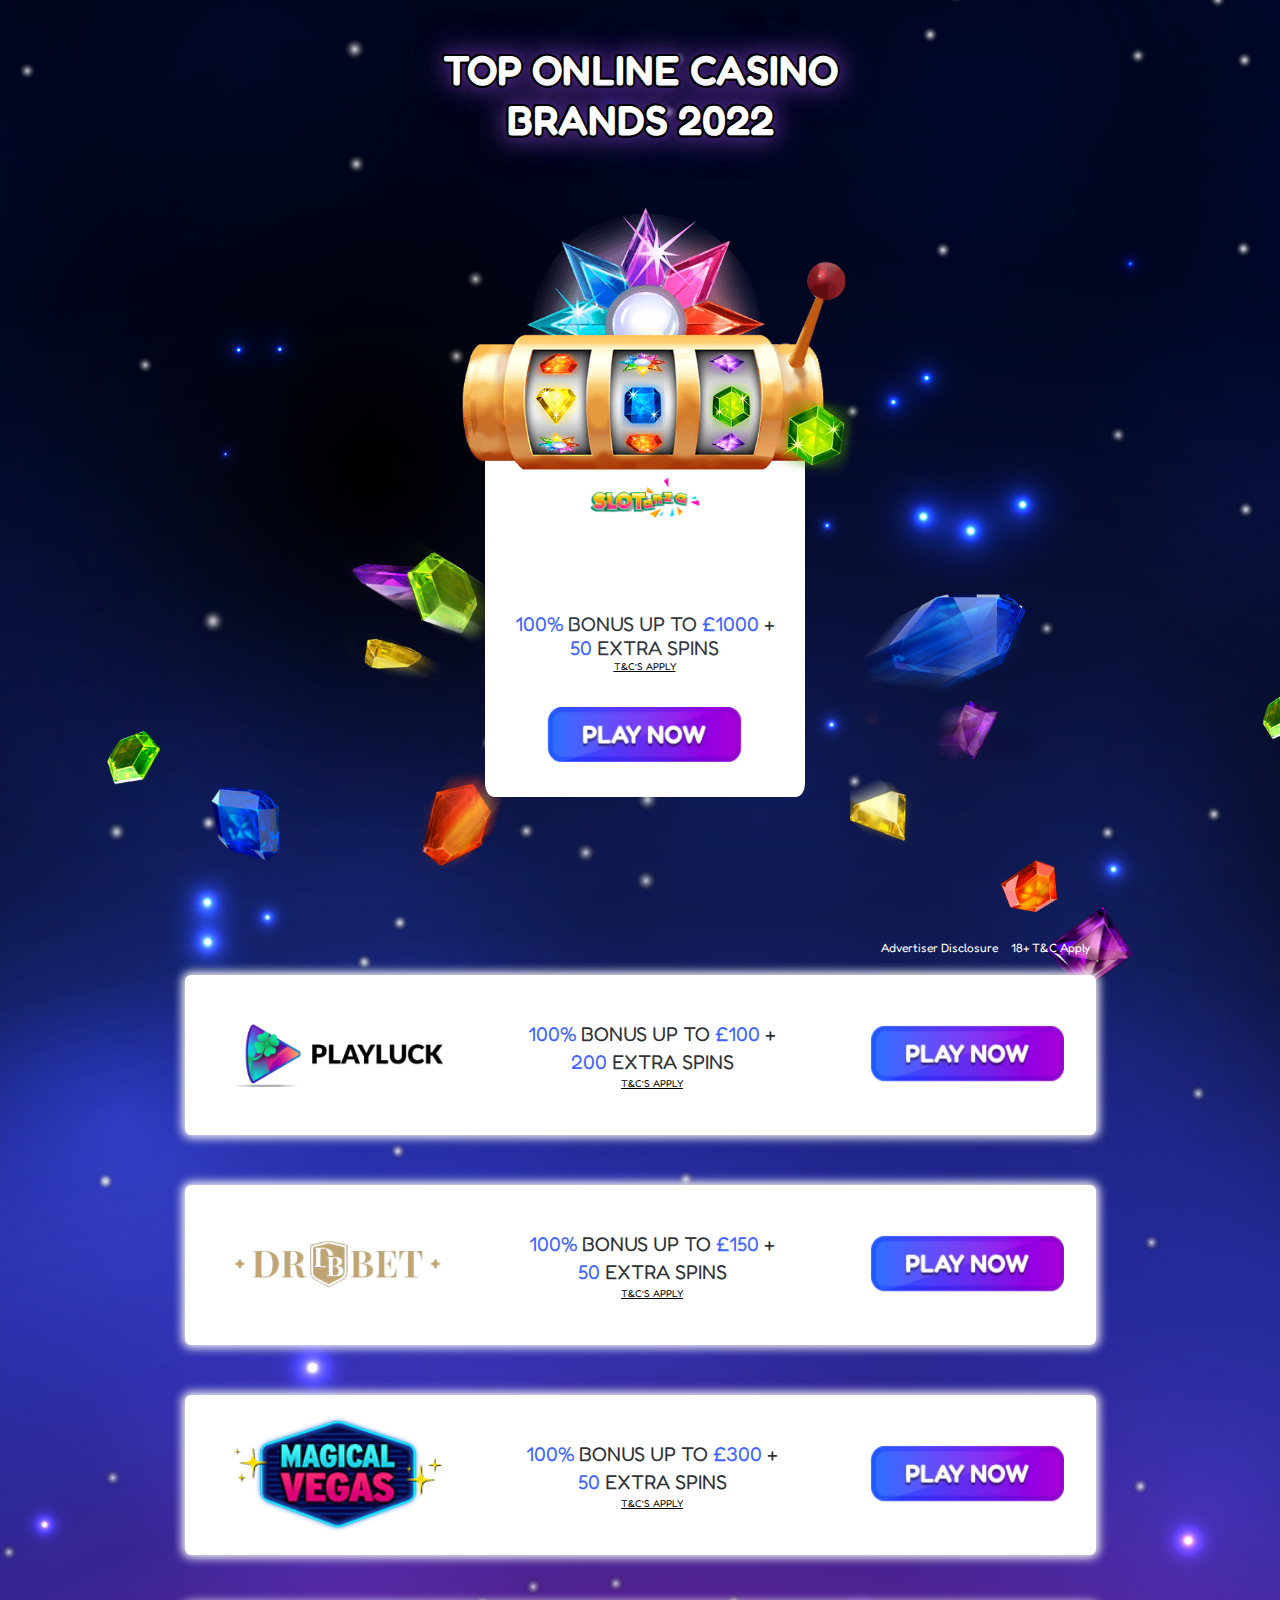
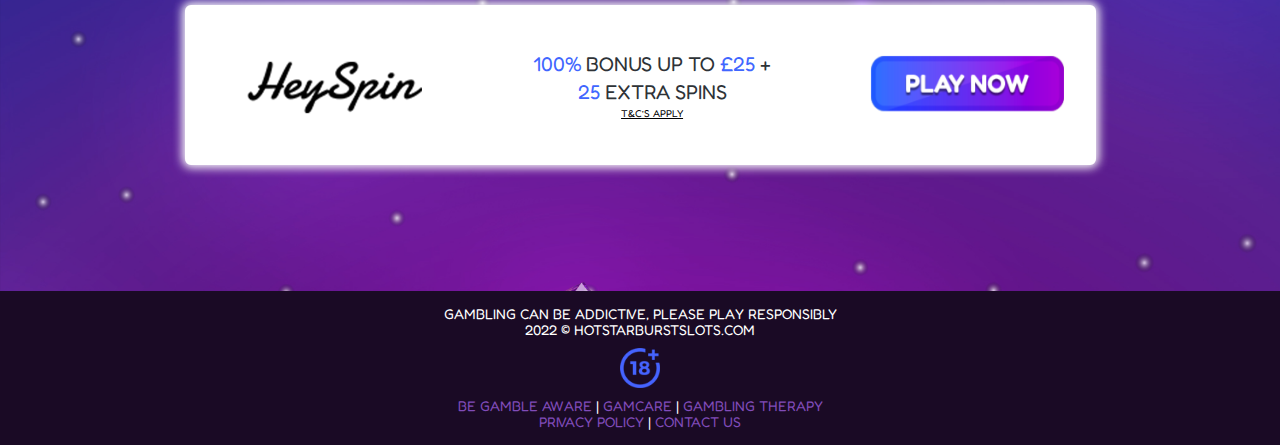
<file: index.html>
<!DOCTYPE html>
<html lang="ru">
<head>
    <meta charset="UTF-8">
    <meta http-equiv="X-UA-Compatible" content="IE=edge">
    <meta name="viewport" content="width=device-width, initial-scale=1.0">
    <title>Hot Star Burst Slots</title>
    <link rel="shortcut icon" type="image/png" href="./images/favicon.ico" />
    <link rel="preconnect" href="https://fonts.googleapis.com">
    <link rel="preconnect" href="https://fonts.gstatic.com" crossorigin>
    <link href="https://fonts.googleapis.com/css2?family=Fredoka+One&display=swap" rel="stylesheet">
        <link
        rel="stylesheet"
        href="https://cdnjs.cloudflare.com/ajax/libs/modern-normalize/1.1.0/modern-normalize.min.css"/>
    <link rel="stylesheet" href="./css/main.min.css?ver=4" />
</head>

<body>
    <header class="header">
        <div class="header__container">
        <h1 class="header__title">top online casino <br> brands 2022</h1>
        </div>
    </header>

    <main>
        <section class="section hero">
            <div class="container hero__block">
            <img srcset="./images/slotsstarburst.png 1x, ./images/slotsstarburst.png 2x" src="./images/slotsstarburst.png"
                            alt="star" class="hero__slotsstar">

            <div class="hero__box">
                <div class="hero__slots">
                <img srcset="./images/Logo.png 1x, ./images/Logo.png 2x" 
                src="./images/Logo.png"  
                alt="logo" 
                class="hero__logo">
                </div>
                
                <div class="hero__items">
                    <ul>
                        <li class="hero__item">
                            <p class="title__hero" data-modal-open>
                            <span class="accent-color">100%</span> bonus up to <span class="accent-color">£1000</span> +<br><span class="accent-color">50</span> extra spins
                        <a target="_blank" class="tc-tooltip desktop-tooltip" href="https://adv2click.com/TRvQXKtR?utm_term=&external_id=&utm_campaign=&utm_match=&gclid=&accid=">T&C’s apply</a>
                            <span target="_balnk" class="tc-tooltip mobile-tooltip tc-tooltip-1">T&C’s apply</span>
                            <span class="tooltip-content tooltip-content-1">New players only, £10 min fund, £1,000 max bonus, max bonus conversion equal to lifetime deposits (up to £250), 65x wagering requirements and full T&Cs apply here
                            </span>
                                <li class="hero__item-margin" style="margin-bottom: 45px;">
                            <a href="https://adv2click.com/TRvQXKtR?utm_term=&external_id=&utm_campaign=&utm_match=&gclid=&accid=" 
                            class="hvr-grow" target="_blank">
                            <img srcset="./images/button.png 1x, ./images/button.png 2x" 
                src="./images/Logo.png" 
                alt="logo" 
                class="hero__logo9" style="margin-bottom: -10px;">
                </a>                
                    </ul>
                </div>
            </div>
        </div>
        </section>

      <section class="raiting section">
            <div class="container">
        <h2 hidden>Rating</h2>
        <div class="raiting__tc-links" > 
          <a href="#raiting" style="margin: 0 10px 0 0" data-modal-open3>Advertiser Disclosure</a>
          <a href="#raiting" data-modal-open2>18+ T&C Apply</a>
        </div> 

<!-- START OF THE BRANDS LIST-->        
            <ul class="raiting__list">

<!--  START OF BRAND #2 IN RATING LIST -->               
          <li>
              <div class="raiting__box">
                <div class="raiting__box-1">
           <img srcset="./images/logoG.png 1x, ./images/logoG.png 2x" 
            src="./images/logoG.png" 
            alt="Logo1" 
            class="icon__raiting" style="padding: 5px;">
                </div>
                <div class="raiting__content">
                <p class="title__hero-margin" data-modal-open6>
                    <span class="accent-color">100%</span>  bonus up to <span class="accent-color">£100</span>
                    +<br><span class="accent-color">200</span> extra spins
                    <a target="_blank" class="tc-tooltip desktop-tooltip" 
                    href="https://adv2click.com/cbZzXRKP?utm_term=&external_id=&utm_campaign=&utm_match=&gclid=&accid=">T&C’s apply</a>
                            <span target="_balnk" class="tc-tooltip mobile-tooltip tc-tooltip-1">T&C’s apply</span>
                            <span class="tooltip-content tooltip-content-1">18+. Min. deposit: £20. New Players Only. Offer valid for 24 hours. Spins expire after 24 hours. Welcome package split over 4 deposits. Wagering requirement: 35 x Bonus Amount. Terms and Conditions Apply. Gambling can be addictive please play responsibly. 
                            </span>
                    </p>
                <a href="https://adv2click.com/cbZzXRKP?utm_term=&external_id=&utm_campaign=&utm_match=&gclid=&accid=" class="hvr-grow margin" target="_blank">
                            <img srcset="./images/button.png 1x, ./images/button.png 2x" 
                src="./images/Logo.png" 
                alt="logo" 
                class="hero__logo9">
                </a>  
                </div> 
                </div>
        </li>
<!--  END OF BRAND #2 IN RATING LIST -->

<!--  START OF BRAND #3 IN RATING LIST -->
    <li>
        <div class="raiting__box">
            <div class="raiting__box-1">
                <img srcset="./images/logoCL.png 1x, ./images/logoCL.png 2x" 
                src="./images/logoCL.png" alt="Logo3"
                    class="icon__raiting" style="padding: 5px;">
            </div>
    
            <div class="raiting__content">
               <p class="title__hero-margin" data-modal-open7>
                <span class="accent-color">100%</span>  bonus up to <span class="accent-color">£150</span>
                    +<br><span class="accent-color">50</span> extra spins
                <a target="_blank" class="tc-tooltip desktop-tooltip" 
                    href="https://adv2click.com/tWzjcQWV?utm_term=&external_id=&utm_campaign=&utm_match=&gclid=&accid=">T&C’s apply</a>
                            <span target="_balnk" class="tc-tooltip mobile-tooltip tc-tooltip-1">T&C’s apply</span>
                            <span class="tooltip-content tooltip-content-1">18+. Min. deposit: £20. 
                                New Players Only. Offer valid for 24 hours. Spins expire after 24 hours. Welcome package split over 4 deposits. 
                                Wagering requirement: 35 x Bonus Amount. Terms and Conditions Apply. 
                                Gambling can be addictive please play responsibly.</span></p>
                <a href="https://adv2click.com/tWzjcQWV?utm_term=&external_id=&utm_campaign=&utm_match=&gclid=&accid=" class="hvr-grow margin" target="_blank">
                            <img srcset="./images/button.png 1x, ./images/button.png 2x" 
                src="./images/Logo.png" 
                alt="logo" 
                class="hero__logo9">
                </a>  
            </div>
        </div>
    </li>
<!--  END OF BRAND #3 IN RATING LIST -->

<!--  START OF BRAND #4 IN RATING LIST -->
    <li>
        <div class="raiting__box">
            <div class="raiting__box-1">
                <img srcset="./images/magical-vegas.png 1x, ./images/magical-vegas.png 2x" 
                src="./images/lmagical-vegas.png" alt="Logo4"
                    class="icon__raiting" style="padding: 5px;">
            </div>
    
            <div class="raiting__content">
                <p class="title__hero-margin" data-modal-open8>
                    <span class="accent-color">100%</span>  bonus up to <span class="accent-color">£300</span>
                    +<br><span class="accent-color">50</span> extra spins
                <a target="_blank" class="tc-tooltip desktop-tooltip" 
                    href="https://adv2click.com/cXYs7xL2?utm_term=&external_id=&utm_campaign=&utm_match=&gclid=&accid=">T&C’s apply</a>
                            <span target="_balnk" class="tc-tooltip mobile-tooltip tc-tooltip-1">T&C’s apply</span>
                            <span class="tooltip-content tooltip-content-1">18+. Minimum deposit £20. Wagering requirement apply 35x. 
                                Offer valid for 24 hours. New players only, Terms and Conditions apply
                  </span></p>
                <a href="https://adv2click.com/cXYs7xL2?utm_term=&external_id=&utm_campaign=&utm_match=&gclid=&accid=" 
                class="hvr-grow margin" target="_blank">
                <img srcset="./images/button.png 1x, ./images/button.png 2x" 
                src="./images/Logo.png" 
                alt="logo" 
                class="hero__logo9">
                </a>  
            </div>
        </div>
    </li>
    <!--  END OF BRAND #4 IN RATING LIST -->

    <!--  START OF BRAND #5 IN RATING LIST -->
    <li>
        <div class="raiting__box">
            <div class="raiting__box-1">
                <img srcset="./images/logoH.png 1x, ./images/logoH.png 2x" 
                src="./images/logoH.png" alt="Logo5"
                    class="icon__raiting" style="padding: 5px;">
            </div>
            <div class="raiting__content">
                 <p class="title__hero-margin" data-modal-open9>
                    <span class="accent-color">100%</span>  bonus up to <span class="accent-color">£25</span>
                    +<br><span class="accent-color">25</span> extra spins
                <a target="_blank" class="tc-tooltip desktop-tooltip" 
                    href="https://adv2click.com/LNDbXsbN?utm_term=&external_id=&utm_campaign=&utm_match=&gclid=&accid=">T&C’s apply</a>
                            <span target="_balnk" class="tc-tooltip mobile-tooltip tc-tooltip-1">T&C’s apply</span>
                            <span class="tooltip-content tooltip-content-1">18+. Minimum deposit £20. Wagering requirement apply 35x. 
                                Offer valid for 24 hours. New players only, Terms and Conditions apply
                  </span></p>
                <a href="https://adv2click.com/LNDbXsbN?utm_term=&external_id=&utm_campaign=&utm_match=&gclid=&accid=" class="hvr-grow margin" target="_blank">
                            <img srcset="./images/button.png 1x, ./images/button.png 2x" 
                src="./images/Logo.png" 
                alt="logo" 
                class="hero__logo9">
                </a>  
            </div>
        </div>
    </li>
        </ul>
<!-- END OF THE BRANDS LIST--> 
    </div>
    </section>

    <!-- <div style="display: flex; justify-content:center; align-items:center;">
        <img src="./images/st-mob.png" 
             alt="" 
             style="    width: 250px;
             height: 100px;">
    </div> -->

<footer class="footer">
            <div class="footer__container">
                <div class="footer-tablet">
                    <div class="footer__content text-uppercase">
                        <div>Gambling Can Be Addictive, Please Play Responsibly</div>
                        <div>2022 © Hotstarburstslots.com</div>
                        <img srcset="./images/Age.png 1x, ./images/Age.png 2x" src="./images/Age.png" alt="Age"
                            class="icon__footer-age">

                    <div id="footer">
                        <a href="https://www.begambleaware.org/">BE GAMBLE AWARE</a>
                        |
                        <a href="https://www.gamcare.org.uk/">Gamcare</a>
                        |
                        <a href="https://www.gamblingtherapy.org/en">Gambling Therapy</a>
                    </div>
                    <noindex>
                        <a href="#footer" data-modal-open4>Privacy Policy</a>
                    </noindex>
                        |
                        <a href="#footer" data-modal-open5>CONTACT US</a>
            </div>
            </div>
            </div>
        </footer>

        
<div class="modal__backdrop is-hidden" data-modal>
            <div class="modal" data-form-modal>
                <!-- <button type="button" class="button__modal" data-modal-close data-modal-close2> 
                </button> -->
                <span class="modal__hero-text">
                    New players only, £10 min fund, £1,000 max bonus, max bonus conversion equal to lifetime deposits (up to £250), 65x wagering requirements and full T&Cs apply here
                    <a href="https://adv2click.com/TRvQXKtR?utm_term=&external_id=&utm_campaign=&utm_match=&gclid=&accid=" 
                            class="hvr-grow" target="_blank" style="margin-top: 10px;margin-bottom: 10px;">
                            <img srcset="./images/button.png 1x, ./images/button.png 2x" 
                src="./images/Logo.png" 
                alt="logo" 
                class="hero__logo9">
                </a> 
                    <span class="modal__close" data-modal-close >Close window</span>
                </span>
            </div>
        </div>

<div class="modal__backdrop2 is-hidden2" data-modal2>
            <div class="modal2" data-form-modal2>
                <span class="modal__hero-text">
                    On hotstarburstslots.com we list bonuses and promotions of different online casino sites. 
                    Each of these offers has specific Terms and Conditions. 
                    Relevant details you can find on the casino websites that we direct you to when you click on the link. 
                    We strongly recommend all users check these terms and conditions prior to depositing.
                    <span class="modal__close2" data-modal-close2>Close window</span>
                </span> 
            </div>
        </div>  
        
        
        <div class="modal__backdrop3 is-hidden3" data-modal3>
            <div class="modal3" data-form-modal3>
                <span class="modal__hero-text">
                    hotstarburstslots.com is an autonomous online asset that compares limited-time offers of diverse casino locales to assist guests to discover the one that suits them best. 
                    We get certain recompense from the displayed brands. The order in which they show up on the site might depend on the compensation.
                    These situation choices are too affected by our own conclusion, user experience, survey discoveries, conversion rate, and other factors. We do our best in order to supply the most significant information, 
                    in any case, our site can not and does not offer information approximately all competing offers accessible on the market.
                    <span class="modal__close3" data-modal-close3>Close window</span>
                </span> 
            </div>
        </div>  

        <div class="modal__backdrop4 is-hidden4" data-modal4>
            <div class="modal4" data-form-modal4>
                
                <button type="button" class="button__modal4" data-modal-close4> 
                    <svg class="icon__close4">
                        <use href="./images/icons.svg#icon-close"></use>
                    </svg>
                </button>

                <div style="padding: 10px;">
                <span class="modal__hero-text">
                    <p class="modal__p">This privacy policy aimed to explain how jamminjarslot.com (“we”, “our” or “us”) 
                        uses and protects any data that visitors (“you”, “your”) provide us when you use our website. </p>
                        <p class="modal__p">
                            We may gather personal identification information from visitors of our website in the following cases:
                        </p>
                        <ul class="modal__ul">
                            <li style="display: list-item;
                            text-align: -webkit-match-parent; list-style: disc;">when you access our website, we may collect IP address and Location data;</li>
                            <li style="display: list-item;
                            text-align: -webkit-match-parent; list-style: disc;">when a visitor contacts us and provides personal 
                                information such as email address or name; then we will only use this data to send you a reply.</li>
                        </ul>
                        <h3>Cookies</h3>
                        <p class="modal__p">We use “cookies” on this site. A cookie is a small text file which our website sends to your hard drive 
                            to help us keep track of your movements within the site and carry out research to improve our marketing content, 
                            products and services. Usage of a cookie does not concern any personal information of yours.</p>
                            <p class="modal__p">
                                We use Google Analytics on our website, which in its turn uses cookies to track your behavior on our site & your preferences. 
                                This data then used by us to compile statistical marketing reports via Google Analytics. 
                                We never share any data with third parties, however we are in no control of processing of such data by Google. 
                            </p>
                            <p class="modal__p">
                                The settings of cookies can be changed in your browser should you wish to accept or reject all cookies when you visit websites.
                            </p>
                            <p class="modal__p">megajokercasino.com contains links to other websites. 
                                When you use these links to leave our site, please be advised that we do not have any control over other websites. 
                                Therefore, we cannot be responsible for the protection and privacy 
                                of any information which you provide when visiting such sites and such sites are not governed by this privacy statement.</p>
                                <p class="modal__p">
                                    We may update this policy from time to time. The updated version will be placed on this page.
                                </p>
                                <p class="modal__p">
                                    This site is not intended for use by anyone under the age of 18.
                                </p>
                                <p class="modal__p">
                                    If you have any questions regarding this Privacy Policy, feel free to reach us
                                </p>
                    <!-- <span class="modal__close4" data-modal-close4>Close window</span> -->
                </span>
            </div>

            </div>
        </div>  

<div class="modal__backdrop5 is-hidden5" data-modal5>
            <div class="modal5" data-form-modal5>

                <button type="button" class="button__modal5" data-modal-close5> 
                    <svg class="icon__close5">
                        <use href="./images/icons.svg#icon-close"></use>
                    </svg>
                </button>

                <form autocomplete="on" 
                class="modal__form5"
                action="send_mail.php"
                id="form" 
                name="form"
                method="post">

                    <p class="modal__heading5">Please enter your details below</p>

                    <label class="modal__thumb5" for="forName">
                        <span class="modal__label">Name*</span>
                        <input class="modal__input5" 
                        type="text" 
                        name="name" 
                        id="formName"> 

                        <svg class="icon__modal-img">
                         <use href="./images/icons.svg#person"></use>  
                        </svg>       
                    </label>
            
                    <label class="modal__thumb5" for="formEmail">
                        <span class="modal__label">Email*</span>
                        <input type="email" 
                        name="email" 
                        id="formEmail"
                        class="modal__input5">

                        <svg class="icon__modal-img">
                            <use href="./images/icons.svg#icon-emailblack"></use>  
                           </svg>      
                        </label>       
            
                    <label class="modal__thumb5" for="formMessage">
                        <span class="modal__label">Text</span> 
                        <textarea 
                        name="message" 
                        id="formMessage" 
                        placeholder="Leave your text here" 
                        class="modal__area"></textarea>
                    </label>

                    <button type="submit" class="modal-button__btn">Submit</button>
                </form>

            </div>
        </div>
       

        <div class="modal__backdrop6 is-hidden6" data-modal6>
            <div class="modal6" data-form-modal6>
                <!-- <button type="button" class="button__modal" data-modal-close data-modal-close2> 
                </button> -->
                <span class="modal__hero-text">
                    18+. Min. deposit: £20. New Players Only. Offer valid for 24 hours. Spins expire after 24 hours. Welcome package split over 4 deposits. Wagering requirement: 35 x Bonus Amount. Terms and Conditions Apply. Gambling can be addictive please play responsibly.
                    <a href="https://adv2click.com/cbZzXRKP?utm_term=&external_id=&utm_campaign=&utm_match=&gclid=&accid=" 
                            class="hvr-grow" target="_blank" style="margin-top: 10px;margin-bottom: 10px;">
                            <img srcset="./images/button.png 1x, ./images/button.png 2x" 
                src="./images/Logo.png" 
                alt="logo" 
                class="hero__logo9">
                </a> 
                    <span class="modal__close6" data-modal-close6>Close window</span>
                </span>
            </div>
        </div>

        <div class="modal__backdrop7 is-hidden7" data-modal7>
            <div class="modal7" data-form-modal7>
                <!-- <button type="button" class="button__modal" data-modal-close data-modal-close2> 
                </button> -->
                <span class="modal__hero-text">
                    18+. Min. deposit: £20. New Players Only. Offer valid for 24 hours. Spins expire after 24 hours. Welcome package split over 4 deposits. Wagering requirement: 35 x Bonus Amount. Terms and Conditions Apply. Gambling can be addictive please play responsibly.
                    <a href="https://adv2click.com/tWzjcQWV?utm_term=&external_id=&utm_campaign=&utm_match=&gclid=&accid=" 
                            class="hvr-grow" target="_blank" style="margin-top: 10px;margin-bottom: 10px;">
                            <img srcset="./images/button.png 1x, ./images/button.png 2x" 
                src="./images/Logo.png" 
                alt="logo" 
                class="hero__logo9"></a> 
                <span class="modal__close7" data-modal-close7>Close window</span>
                </span>
            </div>
        </div>

         <div class="modal__backdrop8 is-hidden8" data-modal8>
            <div class="modal8" data-form-modal8>
                <!-- <button type="button" class="button__modal" data-modal-close data-modal-close2> 
                </button> -->
                <span class="modal__hero-text">
                    18+. Minimum deposit £20. Wagering requirement apply 35x. Offer valid for 24 hours. New players only, Terms and Conditions apply
                    <a href="https://adv2click.com/cXYs7xL2?utm_term=&external_id=&utm_campaign=&utm_match=&gclid=&accid=" 
                            class="hvr-grow" target="_blank" style="margin-top: 10px;margin-bottom: 10px;">
                            <img srcset="./images/button.png 1x, ./images/button.png 2x" 
                src="./images/Logo.png" 
                alt="logo" 
                class="hero__logo9"></a> 
                <span class="modal__close8" data-modal-close8>Close window</span>
                </span>
            </div>
        </div>

        <div class="modal__backdrop9 is-hidden9" data-modal9>
            <div class="modal9" data-form-modal9>
                <!-- <button type="button" class="button__modal" data-modal-close data-modal-close2> 
                </button> -->
                <span class="modal__hero-text">
                    18+. Minimum deposit £20. Wagering requirement apply 35x. Offer valid for 24 hours. New players only, Terms and Conditions apply
                    <a href="https://adv2click.com/LNDbXsbN?utm_term=&external_id=&utm_campaign=&utm_match=&gclid=&accid=" 
                            class="hvr-grow" target="_blank" style="margin-top: 10px;margin-bottom: 10px;">
                            <img srcset="./images/button.png 1x, ./images/button.png 2x" 
                src="./images/Logo.png" 
                alt="logo" 
                class="hero__logo9"></a> 
                <span class="modal__close9" data-modal-close9>Close window</span>
                </span>
            </div>
        </div>

<script src="./js/modal.js?ver=3"></script>

</body>
</html>
</file>
<file: css/main.min.css>
/*! modern-normalize v1.1.0 | MIT License | https://github.com/sindresorhus/modern-normalize */*,::before,::after{box-sizing:border-box}html{line-height:1.15;-webkit-text-size-adjust:100%;-moz-tab-size:4;tab-size:4}body{margin:0;font-family:system-ui,-apple-system,"Segoe UI",Roboto,Helvetica,Arial,sans-serif,"Apple Color Emoji","Segoe UI Emoji"}hr{height:0;color:inherit}abbr[title]{text-decoration:underline dotted}b,strong{font-weight:bolder}code,kbd,samp,pre{font-family:ui-monospace, SFMono-Regular, Consolas, 'Liberation Mono', Menlo, monospace;font-size:1em}small{font-size:80%}sub,sup{font-size:75%;line-height:0;position:relative;vertical-align:baseline}sub{bottom:-0.25em}sup{top:-0.5em}table{text-indent:0;border-color:inherit}button,input,optgroup,select,textarea{font-family:inherit;font-size:100%;line-height:1.15;margin:0}button,select{text-transform:none}button,[type='button'],[type='reset'],[type='submit']{-webkit-appearance:button}::-moz-focus-inner{border-style:none;padding:0}:-moz-focusring{outline:1px dotted ButtonText}:-moz-ui-invalid{box-shadow:none}legend{padding:0}progress{vertical-align:baseline}::-webkit-inner-spin-button,::-webkit-outer-spin-button{height:auto}[type='search']{-webkit-appearance:textfield;outline-offset:-2px}::-webkit-search-decoration{-webkit-appearance:none}::-webkit-file-upload-button{-webkit-appearance:button;font:inherit}summary{display:list-item}:root{--current-font: Fredoka One, sans-serif;--main-title-color: #ffffff;--second-title-color: #212121;--first-text-color: #757575;--second-text-color: rgba(255, 255, 255, 0.6);--third-text-color: #000000;--accent-color: #4066ff;--btn-accent-color: #188ce8;--main-site-section: #2f303a;--thumb-background-color: #f5f4fa;--line-color: #ececec;--border-color: #eeeeee;--current-placeholder-color: rgba(117, 117, 117, 0.5);--social-background-color: rgba(255, 255, 255, 0.1);--social-link-color: #AFB1B8;--overlay-color: rgba(0, 0, 0, 0.2);--duration: 250ms;--function: cubic-bezier(0.4, 0, 0.2, 1);--about-text-bgc: rgba(47, 48, 58, 0.8);--overlay-card-color: rgba(33, 150, 243, 0.9)}p,h1,h2,h3,h4,h5,h6{margin:0}ul{padding:0}li{list-style:none}.lists{list-style:none;list-style-type:none}img{display:block;height:auto}::-webkit-scrollbar{width:0}body{font-family:Fredoka One,sans-serif;color:#270a3a;background-color:#fff}body{font-family:Fredoka One,sans-serif;color:#270a3a;background-color:#010624}.container{min-width:200px;margin:0 auto}.hero .container{max-width:360px;padding:0;text-align:center}@media screen and (min-width: 1200px){.hero .container{max-width:696px}}@media screen and (min-width: 480px){.container{width:390px}}@media screen and (min-width: 768px){.container{width:768px}}@media screen and (min-width: 1200px){.container{width:1200px}}.section{padding:60px 0}.section.hero{padding:0}.button__hero{border:none;cursor:pointer;border-radius:12px;background-image:linear-gradient(to right, #1f59ff 10%, #9500d0 51%, #1f59ff 100%);background-size:200% auto;font-size:23px;font-family:Fredoka One;color:#fff;text-transform:uppercase;line-height:1.2;text-align:center;text-shadow:0px 3px 0.99px rgba(0,0,0,0.49);transition:color .3s ease, background-color .3s ease, border-color .3s ease;width:210px;height:60px;margin-bottom:20px;box-shadow:0 1rem 1.25rem 0 rgba(0,0,0,0.5),0 -0.25rem 1rem #ae02e4 inset,0 0.75rem 0.5rem rgba(31,36,31,0.4) inset,0 0.25rem 0.6rem 0 #573fea inset}@media screen and (min-width: 1200px){.button__hero{border:none;cursor:pointer;border-radius:20px;font-size:26.285px;font-family:Fredoka One;color:#fff;text-transform:uppercase;line-height:1.2;text-align:center;text-shadow:0px 3px 0.99px rgba(0,0,0,0.49);transition:color .3s ease, background-color .3s ease, border-color .3s ease;width:240px;height:60px;border-radius:20px}}@media screen and (min-width: 1900px){.button__hero{border:none;cursor:pointer;border-radius:20px;background-color:#78be20;box-shadow:0px 5px 0px 0px rgba(0,0,0,0.1);font-size:26.285px;font-family:Fredoka One;color:#fff;text-transform:uppercase;line-height:1.2;text-align:center;text-shadow:0px 3px 0.99px rgba(0,0,0,0.49);width:266px;height:60px;border-color:#6d8c18;border-radius:20px;box-shadow:0 1rem 1.25rem 0 rgba(0,0,0,0.5),0 -0.25rem 1.5rem #325d30 inset,0 0.75rem 0.5rem rgba(114,133,114,0.4) inset,0 0.25rem 0.5rem 0 #53f35b inset}}.button__hero:hover{transform:perspective(1px) translateZ(0)}.button__hero:focus{color:#fff}.hvr-grow{display:block;transform:translateZ(0);backface-visibility:hidden;-moz-osx-font-smoothing:grayscale;transition-duration:0.3s;transition-property:transform}.hvr-grow:hover,.hvr-grow:focus,.hvr-grow:active{transform:scale(1.1)}.btn-grad{background-image:linear-gradient(to right, #360033 0%, #0b8793 51%, #360033 100%);margin:10px;padding:15px 45px;text-align:center;text-transform:uppercase;transition:0.5s;background-size:200% auto;color:white;box-shadow:0 0 20px #eee;border-radius:10px;display:block}.btn-grad:hover{background-position:right center;color:#fff;text-decoration:none}.button__modal5{display:flex;justify-content:center;align-items:center;position:absolute;top:11px;right:11px;min-height:30px;min-width:30px;padding:0;background-color:#fff;color:#000;border-radius:50%;border:1px solid rgba(0,0,0,0.1);cursor:pointer;transition-property:color;transition-duration:250ms;transition-timing-function:cubic-bezier(0.4, 0, 0.2, 1)}.button__modal5:focus,.button__modal5:hover{color:brown}.icon__raiting{width:220px;margin:0px auto}.icon__footer-age{width:44px;height:44px;margin:0px auto;margin:10px auto}@media screen and (min-width: 1200px){.icon__footer-age{width:40px;height:40px;margin-right:auto;padding:0px}}.modal__input:focus+.icon__modal-img{fill:var(--accent-color)}.icon__modal-img{width:18px;height:18px;background-color:transparent;position:absolute;top:0;left:0;transform:translate(12px, 28px);color:#000000;transition-property:fill;transition-duration:250ms;transition-timing-function:cubic-bezier(0.4, 0, 0.2, 1)}.icon__check{width:16px;height:15px;fill:currentColor}.icon__client{width:106px;height:60px;fill:currentColor}.icon__mob-menu{width:40px;height:40px;fill:currentColor;transition:color 250ms cubic-bezier(0.4, 0, 0.2, 1)}.icon__mail{width:14px;height:10px}@media screen and (min-width: 1200px){.icon__mail{width:16px;height:12px}}.icon__tel{width:10px;height:14px}@media screen and (min-width: 1200px){.icon__tel{width:10px;height:16px}}.icon__menu-close{width:40px;height:40px;fill:currentColor;transition:color 250ms cubic-bezier(0.4, 0, 0.2, 1)}.icon__close5{fill:currentColor;width:18px;height:18px}.modal__backdrop{position:fixed;top:0;left:0;z-index:101;height:100%;width:100%;background-color:rgba(0,0,0,0.62);opacity:1;visibility:visible;transition-property:opacity, visibility;transition-duration:250ms;transition-timing-function:cubic-bezier(0.4, 0, 0.2, 1)}.modal__backdrop.is-hidden{visibility:hidden;opacity:0;pointer-events:none}.modal__backdrop.is-hidden>.modal{opacity:0;transform:translate(-50%, -50%) scale(2.9)}.modal{position:absolute;top:50%;left:50%;text-align:center;transform:translate(-50%, -50%) scale(1);width:90%;height:auto;padding:15px 15px 0px 15px;background-color:var(--main-title-color);opacity:1;border-radius:6px;-webkit-box-shadow:0px 1px 3px rgba(0,0,0,0.12),0px 1px 1px rgba(0,0,0,0.14),0px 2px 1px rgba(0,0,0,0.2);box-shadow:0px 1px 3px rgba(0,0,0,0.12),0px 1px 1px rgba(0,0,0,0.14),0px 2px 1px rgba(0,0,0,0.2);transition-property:opacity, transform;transition-duration:var(--duration);transition-timing-function:var(--function)}@media screen and (min-width: 480px){.modal{width:354px}}@media screen and (min-width: 1200px){.modal{width:528px}}.modal__heading{margin-top:0;margin-top:5px;margin-bottom:10px;font-weight:400;font-size:12px;line-height:1.5;text-align:center;letter-spacing:0.03em;color:white}.modal__heading2{display:flex;justify-content:center;margin-top:0;margin-top:5px;margin-bottom:10px;font-weight:400;font-size:12px;line-height:1.5;text-align:center;letter-spacing:0.03em;color:black}.modal__form{position:relative;display:block;text-align:left;margin-bottom:10px;color:#212121}.modal__thumb{display:flex;align-items:center;-webkit-box-align:center;justify-content:center;margin-bottom:10px;text-align:center;cursor:pointer}.modal__thumb:last-of-type{display:flex;align-items:center;-webkit-box-align:center;justify-content:center;margin-bottom:20px;text-align:center;cursor:pointer}.modal__thumb:last-of-type:hover>.modal-check{border:2px solid #2196f3}.modal__thumb:last-of-type:hover>.modal__check,.modal__thumb:last-of-type:focus-within>.modal__check{border:2px solid #2196f3}.modal__checkbox-input:checked+.modal-check{border:2px solid transparent;background-color:#2196f3}.modal__label{display:block;margin-bottom:4px;font-size:12px;line-height:1.17;letter-spacing:0.01em;color:#000000}.modal__input5{display:block;width:100%;height:40px;border:1px solid rgba(33,33,33,0.2);border-radius:4px;padding-left:42px;transition-property:border;transition-duration:250ms;transition-timing-function:cubic-bezier(0.4, 0, 0.2, 1)}.modal__input5:focus{border-color:#2196f3}.modal__input5::placeholder{color:#2d2d2d}.modal__input5:focus+.icon__modal-img{fill:var(--accent-color)}.modal__thumb-textarea{margin-bottom:10px}@media screen and (min-width: 480px){.modal__thumb-textarea{margin-bottom:20px}}.modal__area{display:block;width:100%;height:120px;resize:none;margin:0;padding:12px 16px;font-size:12px;line-height:1.17;letter-spacing:0.01em;color:#9927b5;border:1px solid rgba(33,33,33,0.2);box-sizing:border-box;border-radius:4px;transition-property:border-color;transition-duration:250ms;transition-timing-function:cubic-bezier(0.4, 0, 0.2, 1)}.modal__area:focus{border-color:#2196f3}.modal__area::placeholder{color:rgba(170,169,169,0.987);font-weight:200}.modal__checkbox{text-align:center}.modal-check{margin-right:7px;border:2px solid #212121;border-radius:4px;background-color:#fff;transition-property:background-color, border;transition-timing-function:cubic-bezier(0.4, 0, 0.2, 1)}.modal__policy{font-size:7px;line-height:1.5;letter-spacing:0.03em;color:var(--first-text-color);display:flex;justify-content:center;align-items:center;margin-bottom:15px}@media screen and (min-width: 480px){.modal__policy{font-size:12px;line-height:1.71;padding-bottom:30px}}@media screen and (min-width: 1200px){.modal__policy{font-size:14px}}.modal__check span:hover,.modal__checkbox-input:focus+.modal__policy span{border:2px solid #000000}.modal__checkbox-input:checked+.modal__policy span{background-color:var(--accent-color);border:0}.modal__checkbox-input:checked+.modal__policy .icon-check{fill:var(--main-title-color)}.modal__link{color:var(--accent-color);text-decoration-skip-ink:none}.modal-button{text-align:center}.modal-button__btn{display:flex;margin-right:auto;margin-left:auto;margin-top:50px;align-items:center;justify-content:center;padding:10px 29px;height:50px;color:#fff;background-color:#9927B5;font-weight:200;line-height:1.87;letter-spacing:0.06em;box-shadow:0px 4px 4px rgba(0,0,0,0.15);border:0;border-radius:50px;color:#fff;cursor:pointer}@media screen and (min-width: 1200px){.modal-button__btn{-ms-flex-item-align:end;align-self:flex-end}}.modal__hero-text{padding:10px;color:#000;font-size:12px;width:100%}.modal__link-btn{display:block;margin:5px}.modal__close{margin-bottom:5px;text-transform:uppercase;color:brown;display:block}.modal__backdrop2{position:fixed;top:0;left:0;z-index:101;height:100%;width:100%;background-color:rgba(0,0,0,0.62);opacity:1;visibility:visible;transition-property:opacity, visibility;transition-duration:250ms;transition-timing-function:cubic-bezier(0.4, 0, 0.2, 1)}.modal__backdrop2.is-hidden2{visibility:hidden;opacity:0;pointer-events:none}.modal__backdrop2.is-hidden2>.modal2{opacity:0;transform:translate(-50%, -50%) scale(2.9)}.modal2{position:absolute;top:50%;left:50%;text-align:center;transform:translate(-50%, -50%) scale(1);width:90%;height:auto;padding:15px 15px 0px 15px;background-color:var(--main-title-color);opacity:1;border-radius:6px;-webkit-box-shadow:0px 1px 3px rgba(0,0,0,0.12),0px 1px 1px rgba(0,0,0,0.14),0px 2px 1px rgba(0,0,0,0.2);box-shadow:0px 1px 3px rgba(0,0,0,0.12),0px 1px 1px rgba(0,0,0,0.14),0px 2px 1px rgba(0,0,0,0.2);transition-property:opacity, transform;transition-duration:var(--duration);transition-timing-function:var(--function)}@media screen and (min-width: 480px){.modal2{width:354px}}@media screen and (min-width: 1200px){.modal2{width:528px}}.modal__close2{margin-bottom:14px;text-transform:uppercase;display:inline-block;color:brown;margin-top:11px}.modal__backdrop3{position:fixed;top:0;left:0;z-index:101;height:100%;width:100%;background-color:rgba(0,0,0,0.62);opacity:1;visibility:visible;transition-property:opacity, visibility;transition-duration:250ms;transition-timing-function:cubic-bezier(0.4, 0, 0.2, 1)}.modal__backdrop3.is-hidden3{visibility:hidden;opacity:0;pointer-events:none}.modal__backdrop3.is-hidden3>.modal3{opacity:0;transform:translate(-50%, -50%) scale(2.9)}.modal3{position:absolute;top:50%;left:50%;text-align:center;transform:translate(-50%, -50%) scale(1);width:90%;height:auto;padding:15px 15px 0px 15px;background-color:var(--main-title-color);opacity:1;border-radius:6px;-webkit-box-shadow:0px 1px 3px rgba(0,0,0,0.12),0px 1px 1px rgba(0,0,0,0.14),0px 2px 1px rgba(0,0,0,0.2);box-shadow:0px 1px 3px rgba(0,0,0,0.12),0px 1px 1px rgba(0,0,0,0.14),0px 2px 1px rgba(0,0,0,0.2);transition-property:opacity, transform;transition-duration:var(--duration);transition-timing-function:var(--function)}@media screen and (min-width: 480px){.modal3{width:354px}}@media screen and (min-width: 1200px){.modal3{width:528px}}.modal__close3{margin-bottom:10px;text-transform:uppercase;display:block;color:brown;margin-top:20px}.modal__backdrop4{position:fixed;top:0;left:0;z-index:101;height:100%;width:100%;background-color:rgba(0,0,0,0.62);opacity:1;visibility:visible;transition-property:opacity, visibility;transition-duration:250ms;transition-timing-function:cubic-bezier(0.4, 0, 0.2, 1)}.modal__backdrop4.is-hidden4{visibility:hidden;opacity:0;pointer-events:none}.modal__backdrop4.is-hidden4>.modal4{opacity:0;transform:translate(-50%, -50%) scale(2.9)}.modal4{position:absolute;top:50%;left:50%;text-align:center;transform:translate(-50%, -50%) scale(1);width:90%;height:auto;padding:15px 15px 0px 15px;background-color:var(--main-title-color);opacity:1;border-radius:6px;-webkit-box-shadow:0px 1px 3px rgba(0,0,0,0.12),0px 1px 1px rgba(0,0,0,0.14),0px 2px 1px rgba(0,0,0,0.2);box-shadow:0px 1px 3px rgba(0,0,0,0.12),0px 1px 1px rgba(0,0,0,0.14),0px 2px 1px rgba(0,0,0,0.2);transition-property:opacity, transform;transition-duration:var(--duration);transition-timing-function:var(--function)}@media screen and (min-width: 480px){.modal4{width:354px}}@media screen and (min-width: 1200px){.modal4{width:528px}}.modal__close4{margin-bottom:10px;text-transform:uppercase;display:block;color:brown;margin-top:20px}.modal__p{display:block;margin-block-start:1em;margin-block-end:1em;margin-inline-start:0px;margin-inline-end:0px}.modal__ul{display:block;list-style-type:disc;margin-block-start:1em;margin-block-end:1em;margin-inline-start:0px;margin-inline-end:0px;padding-inline-start:40px}.modal__backdrop5{position:fixed;top:0;left:0;z-index:101;height:100%;width:100%;background-color:rgba(0,0,0,0.62);opacity:1;visibility:visible;transition-property:opacity, visibility;transition-duration:250ms;transition-timing-function:cubic-bezier(0.4, 0, 0.2, 1)}.modal__backdrop5.is-hidden5{visibility:hidden;opacity:0;pointer-events:none}.modal__backdrop5.is-hidden5>.modal5{opacity:0;transform:translate(-50%, -50%) scale(2.9)}.modal5{position:absolute;top:50%;left:50%;text-align:center;transform:translate(-50%, -50%) scale(1);width:90%;height:auto;padding:40px;background-color:var(--main-title-color);opacity:1;border-radius:6px;-webkit-box-shadow:0px 1px 3px rgba(0,0,0,0.12),0px 1px 1px rgba(0,0,0,0.14),0px 2px 1px rgba(0,0,0,0.2);box-shadow:0px 1px 3px rgba(0,0,0,0.12),0px 1px 1px rgba(0,0,0,0.14),0px 2px 1px rgba(0,0,0,0.2);transition-property:opacity, transform;transition-duration:var(--duration);transition-timing-function:var(--function)}@media screen and (min-width: 480px){.modal5{width:354px}}@media screen and (min-width: 1200px){.modal5{width:528px}}.modal__close5{margin-bottom:10px;text-transform:uppercase;display:block;color:brown;margin-top:20px}.modal__heading5{margin-top:0;margin-bottom:12px;font-weight:500;font-size:18px;line-height:1.5;text-align:center;letter-spacing:.03em;color:#212121;padding:20px}.modal__form5{position:relative;display:block;text-align:left;margin-bottom:10px;color:#212121}.modal__thumb5{position:relative;display:block;text-align:left;margin-bottom:10px;color:#212121}.overlay__text{display:none;position:absolute;bottom:0;left:0;overflow:auto;background-color:rgba(255,255,255,0.9);color:#fff;padding:20px 24px;font-weight:400;font-size:14px;line-height:1.56em;letter-spacing:0.03em;transform:translatey(101%);transition-property:transform;transition-duration:250ms;transition-timing-function:cubic-bezier(0.4, 0, 0.2, 1)}.link__hero:hover .overlay__text{display:block}.herobox__aside{position:relative;overflow:hidden}.header{background-size:100% auto;background-repeat:no-repeat;height:887px;max-width:100vw}@media screen and (min-width: 480px){.header{max-width:100vw;background-size:100% auto;background-repeat:no-repeat}}@media screen and (min-width: 768px){.header{max-width:100vw}}@media screen and (min-width: 1200px){.header{max-width:100vw;max-width:1920px;min-height:850px}}@media screen and (min-width: 1600px){.header{max-width:100vw}}.header__container{display:flex;justify-content:center;align-items:center}.header__title{margin-top:40px;font-size:28px;font-family:"Fredoka One";font-weight:600;color:#fff;text-transform:uppercase;line-height:1.2;text-align:center;text-shadow:#000 2px 0px 0px,#000 1.75517px 0.95885px 0px,#000 1.0806px 1.68294px 0px,#000 0.14147px 1.99499px 0px,#000 -0.83229px 1.81859px 0px,#000 -1.60229px 1.19694px 0px,#000 -1.97998px 0.28224px 0px,#000 -1.87291px -0.70157px 0px,#000 -1.30729px -1.5136px 0px,#000 -0.42159px -1.95506px 0px,#000 0.56732px -1.91785px 0px,#000 1.41734px -1.41108px 0px,#000 1.92034px -0.55883px 0px,0 0 10px #4c2781,0 0 20px #4c2284,0 0 30px #5b2e8d,0 0 40px #cdabe082}@media screen and (min-width: 768px){.header__title{margin-top:50px;font-size:35px}}@media screen and (min-width: 1200px){.header__title{margin-top:45px;font-size:42px;font-family:"Fredoka One";font-weight:600;color:#fff;text-transform:uppercase;line-height:1.2;text-align:center;text-shadow:#000 2px 0px 0px,#000 1.75517px 0.95885px 0px,#000 1.0806px 1.68294px 0px,#000 0.14147px 1.99499px 0px,#000 -0.83229px 1.81859px 0px,#000 -1.60229px 1.19694px 0px,#000 -1.97998px 0.28224px 0px,#000 -1.87291px -0.70157px 0px,#000 -1.30729px -1.5136px 0px,#000 -0.42159px -1.95506px 0px,#000 0.56732px -1.91785px 0px,#000 1.41734px -1.41108px 0px,#000 1.92034px -0.55883px 0px,0 0 10px #4c2781,0 0 20px #4c2284,0 0 30px #5b2e8d,0 0 40px #cdabe082}}@media screen and (min-width: 1600px){.header__title{font-size:42px;margin-top:73px}}.hero{display:flex;align-items:center;height:530px;margin:0 auto;background-repeat:no-repeat;background-size:cover}@media screen and (min-width: 768px){.hero{width:100%;max-width:100vw}}@media screen and (min-width: 1200px){.hero{max-width:100vw;display:flex;align-items:center;background:#270a3a;height:0px}}.hero__block{display:flex;position:relative;flex-direction:column;align-items:center}.hero__slotsstar{position:absolute;height:248px;width:387px;top:-972px;margin-left:33px}@media screen and (min-width: 768px){.hero__slotsstar{height:260px;width:358px;top:-970px;margin-left:30px}}@media screen and (min-width: 1200px){.hero__slotsstar{position:absolute;height:269px;width:396px;top:-680px;margin-left:39px}}@media screen and (min-width: 1600px){.hero__slotsstar{position:absolute;height:269px;width:396px;top:-625px;margin-left:39px}}.hero__slots{padding-top:20px;background-color:#fff;margin:0px auto;height:130px;border-radius:0 0 50% 50% / 0 0 30px 30px;width:319px;margin-bottom:30px}@media screen and (min-width: 768px){.hero__slots{padding-top:64px;background-color:#fff;margin:0px auto;height:145px;width:460px;border-radius:0 0 50% 50% / 0 0 30px 30px;width:295px}}@media screen and (min-width: 1200px){.hero__slots{padding-top:90px;background-color:#fff;margin:0px auto;height:215px;width:320px;border-radius:0 0 50% 50% / 0 0 30px 30px}}.hero__logo{display:block;margin:0 auto;width:150px;padding:20px}@media screen and (min-width: 1200px){.hero__logo{width:150px}}.hero__logo9{display:block;margin:0 auto;width:192px;height:55px}@media screen and (min-width: 1200px){.hero__logo9{width:193px;height:55px;margin-bottom:15px}}.img-hover-zoom img{transition:transform .5s ease}.img-hover-zoom:hover img{filter:blur(0);transform:scale(1)}.hero__5stars{display:block;margin:0 auto;width:132px;height:42px}@media screen and (min-width: 1200px){.hero__5stars{display:block;margin:0 auto;width:132px;height:47px}}.title__hero{font-size:20px;font-family:Fredoka One;color:#313841;text-transform:uppercase;line-height:1.7;text-align:center;margin-bottom:30px;margin-top:39px}@media screen and (min-width: 1200px){.title__hero{font-size:20px;font-family:Fredoka One;text-transform:uppercase;line-height:1.2;text-align:center;margin-bottom:35px;margin-top:30px}}.accent-color{color:#4066ff}.hero__box{background-color:#fff;border-radius:0 0 3% 3%;margin-top:-760px;margin-left:3px}@media screen and (min-width: 1200px){.hero__box{margin-top:-520px;margin-left:9px}}@media screen and (min-width: 1600px){.hero__box{margin-top:-450px}}.hero__item{margin-bottom:5%}.margin{margin-right:0px}@media screen and (min-width: 1200px){.margin{margin-right:30px}}.raiting__list{list-style:none}@media screen and (min-width: 768px){.raiting__list{display:flex;flex-wrap:wrap;flex-direction:column}}@media screen and (min-width: 1200px){.raiting__list{display:flex;flex-wrap:wrap;flex-direction:column;align-content:space-around}}@media screen and (min-width: 1600px){.raiting__list{margin-bottom:-70px}}.raiting__box{border:2px solid #fff;background-color:#ffffff;border-radius:8px;max-width:1199px;height:380px;margin-bottom:50px;display:flex;justify-content:center;flex-direction:column;-webkit-box-shadow:0px 0px 10px 3px #F9F9F9;box-shadow:0px 0px 10px 3px #F9F9F9;align-items:center;width:375px}@media screen and (min-width: 768px){.raiting__box{border:2px solid #fff;border-radius:6px;max-width:1199px;height:205px;margin-bottom:50px;display:flex;flex-direction:row;-webkit-box-shadow:0px 0px 10px 3px #F9F9F9;box-shadow:0px 0px 10px 3px #F9F9F9;align-items:center;width:660px;margin-bottom:75px;margin:0 auto;margin-bottom:50px}}@media screen and (min-width: 1200px){.raiting__box{width:911px;flex-direction:row;height:160px}}.raiting{margin-top:-545px;display:flex;align-items:center;justify-content:center}@media screen and (min-width: 768px){.raiting{margin-top:-460px}}@media screen and (min-width: 1200px){.raiting{margin-top:-6px}}@media screen and (min-width: 1600px){.raiting{margin-top:43px}}.raiting__item{width:100%}.raiting__box-1{background-color:#fff;border-radius:44px 44px 0 0;width:100%;display:flex;justify-content:center;align-items:center;height:35%}@media screen and (min-width: 768px){.raiting__box-1{border-radius:44px 0 0 44px;height:203px;width:285px;display:flex;justify-content:flex-start;align-items:center;background-color:#fff}}@media screen and (min-width: 1200px){.raiting__box-1{border-radius:44px 0 0 44px;height:150px;width:454px;display:flex;justify-content:flex-start;align-items:center;background-color:#fff}}.raiting__stars-box{display:flex;height:99px;width:100%;justify-content:center;align-items:center;background-color:#fff}@media screen and (min-width: 768px){.raiting__stars-box{display:flex;height:203px;width:300px;border-radius:0 15% 15% 0 / 0 100px 100px 0px;justify-content:center;align-items:center;background-color:#fff}}@media screen and (min-width: 1200px){.raiting__stars-box{display:flex;height:168px;width:300px;border-radius:0 15% 15% 0 / 0 100px 100px 0px;justify-content:center;align-items:center;background-color:#fff}}@media screen and (min-width: 1900px){.raiting__stars-box{display:flex;height:166px;width:350px;border-radius:0 15% 15% 0 / 0 100px 100px 0px;justify-content:center;align-items:center;background-color:#fff}}.raiting__stars{display:flex;flex-direction:column;align-items:center;list-style:none}.logo__starsRating{width:40px;height:40px;margin-left:-11px}.raiting__img-number{display:flex}@media screen and (min-width: 320px){.raiting__text{padding:0 10px;font-size:27px;font-family:Fredoka One;color:#804cb9;text-transform:uppercase;line-height:1.2;text-align:center;text-shadow:0px 2px 0.99px rgba(0,0,0,0.38)}}@media screen and (min-width: 768px){.raiting__text{font-size:23px;font-family:Fredoka One;color:#804cb9;text-transform:uppercase;line-height:1.2;text-align:center;text-shadow:0px 2px 0.99px rgba(0,0,0,0.38)}}@media screen and (min-width: 1200px){.raiting__text{font-size:26px;font-family:Fredoka One;color:#804cb9;text-transform:uppercase;line-height:1.2;text-align:center;text-shadow:0px 2px 0.99px rgba(0,0,0,0.38)}}@media screen and (min-width: 1900px){.raiting__text{font-size:32px;font-family:Fredoka One;color:#804cb9;text-transform:uppercase;line-height:1.2;text-align:center;text-shadow:0px 2px 0.99px rgba(0,0,0,0.38)}}@media screen and (min-width: 320px){.raiting__number{font-size:28px;font-family:Fredoka One;color:#804cb9;text-transform:uppercase;line-height:1.2;text-align:center;text-shadow:0px 2px 0.99px rgba(0,0,0,0.38);margin-left:6%}}@media screen and (min-width: 768px){.raiting__number{font-size:23px;font-family:Fredoka One;color:#804cb9;text-transform:uppercase;line-height:1.2;text-align:center;text-shadow:0px 2px 0.99px rgba(0,0,0,0.38);margin-left:6%}}@media screen and (min-width: 1200px){.raiting__number{font-size:27px;font-family:Fredoka One;color:#804cb9;text-transform:uppercase;line-height:1.2;text-align:center;text-shadow:0px 2px 0.99px rgba(0,0,0,0.38);margin-left:6%}}@media screen and (min-width: 1900px){.raiting__number{font-size:32px;font-family:Fredoka One;color:#804cb9;text-transform:uppercase;line-height:1.2;text-align:center;text-shadow:0px 2px 0.99px rgba(0,0,0,0.38);margin-left:6%}}.raiting__content{background-color:#ffffff;display:flex;flex-direction:row;align-items:center;flex-wrap:wrap;justify-content:center;border-radius:50px;width:-webkit-fill-available;margin-top:12px}@media screen and (min-width: 768px){.raiting__content{border-radius:50px;display:flex;flex-direction:row;align-items:center;flex-wrap:wrap;justify-content:center}}@media screen and (min-width: 1200px){.raiting__content{display:flex;flex-direction:row;align-items:center;flex-wrap:wrap;justify-content:space-between}}.title__hero-margin{font-size:20px;font-family:Fredoka One;color:#2e3337;text-transform:uppercase;line-height:1.7;text-align:center;margin-bottom:30px}@media screen and (min-width: 768px){.title__hero-margin{font-family:Fredoka One;text-transform:uppercase;line-height:1.2;text-align:center;margin-left:50px;margin-right:65px}}@media screen and (min-width: 1200px){.title__hero-margin{font-size:20px;font-family:Fredoka One;text-transform:uppercase;line-height:1.4;text-align:center;margin-left:18px;margin-right:50px;margin-top:18px;width:290px}}.footer{background:#1a0a25;padding:22px 0}@media screen and (min-width: 768px){.footer{background:#1a0a25;padding:60px 0}}.footer__container{text-align:center}@media screen and (min-width: 1200px){.footer__container{display:flex;justify-content:center;align-items:baseline;text-align:left}}.footer__text{display:flex;flex-direction:column;justify-content:flex-start}.footer__item{margin-top:9px}.footer__texts{font-size:12px;font-family:Fredoka One;color:#fff;text-transform:uppercase;line-height:1.2;text-align:center;margin-bottom:15px;margin-top:5%}@media screen and (min-width: 768px){.footer__texts{font-size:14px;font-family:Fredoka One;color:#fff;text-transform:uppercase;line-height:1.2;text-align:center;margin-bottom:15px;margin-top:0px}}@media screen and (min-width: 1200px){.footer__texts{font-size:14px;font-family:Fredoka One;color:#fff;text-transform:uppercase;line-height:1.2;text-align:center;margin-bottom:15px;margin-top:0px}}@media screen and (min-width: 1900px){.footer__texts{font-size:14px;font-family:Fredoka One;color:#fff;text-transform:uppercase;line-height:1.2;text-align:center;margin-bottom:15px;margin-top:0px}}.footer--accent{justify-content:space-around;font-size:20px;text-decoration:underline;text-decoration-color:#4461fa;text-underline-position:unset;font-family:Fredoka One;color:#fff;text-transform:uppercase;line-height:1.2;text-align:center}.footer__thumb{margin-right:auto}@media screen and (min-width: 768px){.footer__thumb{margin-right:0;display:flex;align-items:center;justify-content:center;margin-left:78px}}@media screen and (min-width: 1200px){.footer__thumb{margin-right:0;display:flex;align-items:center;justify-content:center;margin-left:180px}}@media screen and (min-width: 1900px){.footer__thumb{margin-right:0;display:flex;align-items:center;justify-content:center;margin-left:800px}}.footer__thumb--mail{font-size:14px;font-family:Fredoka One;color:#fff;text-transform:uppercase;line-height:1.2;text-align:center;margin-bottom:15px}@media screen and (min-width: 768px){.footer__thumb--mail{margin-right:0;display:flex;align-items:center;justify-content:center;margin-left:78px;margin-bottom:0px}}.footer__thumb--contact{font-size:20px;text-decoration:underline;text-decoration-color:#4461fa;text-underline-position:unset;text-transform:uppercase;font-family:Fredoka One;color:#fff;line-height:1.2;text-align:center}@media screen and (min-width: 768px){.footer__thumb--contact{margin-right:0;display:flex;align-items:center;justify-content:center;margin-left:80px}}.tc-tooltip{font-size:10px;text-decoration:underline;display:block;color:#000;position:relative}.desktop-tooltip{display:none}.tooltip-content{display:none;background:#fff;padding:10px;position:absolute;margin:10px 0 0;color:#313841;z-index:99;font-size:12px;left:0;right:0}.tc-tooltip:hover ~ .tooltip-content{display:none}@media screen and (min-width: 1200px){.tc-tooltip:hover ~ .tooltip-content{display:block}}a{text-decoration:none}.raiting__tc-links{font-size:12px;position:relative;text-decoration:none;margin:0 0 20px 0;text-align:right;width:100%;color:#fff;padding-right:150px}@media screen and (min-width: 1200px){.raiting__tc-links{padding-right:150px}}.raiting__tc-links a{color:#fff;font-size:12px;text-decoration:none}.footer{background:#1a0a25;padding:15px 0;display:block}.footer a{text-decoration:none;color:#804cb9}.text-uppercase{text-transform:uppercase;font-size:1em}.footer__container{text-align:center;margin:0 auto;position:relative;padding:0 4%;font-size:14px}.footer__item{margin-top:9px}.footer__texts{font-size:12px;font-family:Fredoka One;color:#fff;text-transform:uppercase;line-height:1.2;text-align:center;margin-bottom:15px}@media screen and (min-width: 768px){.footer__texts{font-size:14px;font-family:Fredoka One;color:#fff;text-transform:uppercase;line-height:1.2;text-align:center;margin-bottom:15px}}@media screen and (min-width: 1200px){.footer__texts{font-size:14px;font-family:Fredoka One;color:#fff;text-transform:uppercase;line-height:1.2;text-align:center}}@media screen and (min-width: 1900px){.footer__texts{font-size:14px;font-family:Fredoka One;color:#fff;text-transform:uppercase;line-height:1.2;text-align:center}}.footer--accent{font-size:20px;text-decoration:underline;text-decoration-color:#f9da49;text-underline-position:unset;font-family:Fredoka One;color:#fff;text-transform:uppercase;line-height:1.2;text-align:center}@media screen and (min-width: 768px){.footer__thumb{align-items:center;justify-content:center}}@media screen and (min-width: 1200px){.footer__thumb{margin-right:0;align-items:center}}.footer__thumb--mail{font-size:14px;font-family:Fredoka One;color:#fff;text-transform:uppercase;line-height:1.2;text-align:center}.footer__thumb--contact{font-size:20px;text-decoration:underline;text-decoration-color:#f9da49;text-underline-position:unset;text-transform:uppercase;font-family:Fredoka One;color:#fff;line-height:1.2;text-align:center;margin-left:80px}body{color:#fff !important;background-image:url(../images/bg-mob.png) !important;background-position-x:initial;background-position-y:initial;background-size:100% 100%}@media screen and (min-width: 1200px){body{color:#fff;background-image:url(../images/bg.png) !important;background-position-x:initial;background-size:cover}}.button__modal4{display:flex;justify-content:center;align-items:center;position:absolute;top:11px;right:11px;min-height:30px;min-width:30px;padding:0;background-color:#fff;color:#000;border-radius:50%;border:1px solid rgba(0,0,0,0.1);cursor:pointer;transition-property:color;transition-duration:250ms;transition-timing-function:cubic-bezier(0.4, 0, 0.2, 1)}.button__modal4:hover{color:brown}.icon__close4{fill:currentColor;width:18px;height:18px}.modal__close6{margin-bottom:5px;text-transform:uppercase;color:brown;display:block}.modal__backdrop6{position:fixed;top:0;left:0;z-index:101;height:100%;width:100%;background-color:rgba(0,0,0,0.62);opacity:1;visibility:visible;transition-property:opacity, visibility;transition-duration:250ms;transition-timing-function:cubic-bezier(0.4, 0, 0.2, 1)}.modal__backdrop6.is-hidden6{visibility:hidden;opacity:0;pointer-events:none}.modal__backdrop6.is-hidden6>.modal6{opacity:0;transform:translate(-50%, -50%) scale(2.9)}.modal6{position:absolute;top:50%;left:50%;text-align:center;transform:translate(-50%, -50%) scale(1);width:90%;height:auto;padding:15px 15px 0px 15px;background-color:var(--main-title-color);opacity:1;border-radius:6px;transition-property:opacity, transform;transition-duration:var(--duration);transition-timing-function:var(--function)}@media screen and (min-width: 480px){.modal6{width:354px}}@media screen and (min-width: 1200px){.modal6{width:528px}}.modal__close7{margin-bottom:5px;text-transform:uppercase;color:brown;display:block}.modal__backdrop7{position:fixed;top:0;left:0;z-index:101;height:100%;width:100%;background-color:rgba(0,0,0,0.62);opacity:1;visibility:visible;transition-property:opacity, visibility;transition-duration:250ms;transition-timing-function:cubic-bezier(0.4, 0, 0.2, 1)}.modal__backdrop7.is-hidden7{visibility:hidden;opacity:0;pointer-events:none}.modal__backdrop7.is-hidden7>.modal7{opacity:0;transform:translate(-50%, -50%) scale(2.9)}.modal7{position:absolute;top:50%;left:50%;text-align:center;transform:translate(-50%, -50%) scale(1);width:90%;height:auto;padding:15px 15px 0px 15px;background-color:var(--main-title-color);opacity:1;border-radius:6px;transition-property:opacity, transform;transition-duration:var(--duration);transition-timing-function:var(--function)}@media screen and (min-width: 480px){.modal7{width:354px}}@media screen and (min-width: 1200px){.modal7{width:528px}}.modal__close8{margin-bottom:5px;text-transform:uppercase;color:brown;display:block}.modal__backdrop8{position:fixed;top:0;left:0;z-index:101;height:100%;width:100%;background-color:rgba(0,0,0,0.62);opacity:1;visibility:visible;transition-property:opacity, visibility;transition-duration:250ms;transition-timing-function:cubic-bezier(0.4, 0, 0.2, 1)}.modal__backdrop8.is-hidden8{visibility:hidden;opacity:0;pointer-events:none}.modal__backdrop8.is-hidden8>.modal8{opacity:0;transform:translate(-50%, -50%) scale(2.9)}.modal8{position:absolute;top:50%;left:50%;text-align:center;transform:translate(-50%, -50%) scale(1);width:90%;height:auto;padding:15px 15px 0px 15px;background-color:var(--main-title-color);opacity:1;border-radius:6px;transition-property:opacity, transform;transition-duration:var(--duration);transition-timing-function:var(--function)}@media screen and (min-width: 480px){.modal8{width:354px}}@media screen and (min-width: 1200px){.modal8{width:528px}}.modal__close9{margin-bottom:5px;text-transform:uppercase;color:brown;display:block}.modal__backdrop9{position:fixed;top:0;left:0;z-index:101;height:100%;width:100%;background-color:rgba(0,0,0,0.62);opacity:1;visibility:visible;transition-property:opacity, visibility;transition-duration:250ms;transition-timing-function:cubic-bezier(0.4, 0, 0.2, 1)}.modal__backdrop9.is-hidden9{visibility:hidden;opacity:0;pointer-events:none}.modal__backdrop9.is-hidden9>.modal9{opacity:0;transform:translate(-50%, -50%) scale(2.9)}.modal9{position:absolute;top:50%;left:50%;text-align:center;transform:translate(-50%, -50%) scale(1);width:90%;height:auto;padding:15px 15px 0px 15px;background-color:var(--main-title-color);opacity:1;border-radius:6px;transition-property:opacity, transform;transition-duration:var(--duration);transition-timing-function:var(--function)}@media screen and (min-width: 480px){.modal9{width:354px}}@media screen and (min-width: 1200px){.modal9{width:528px}}
/*# sourceMappingURL=main.min.css.map */
</file>
